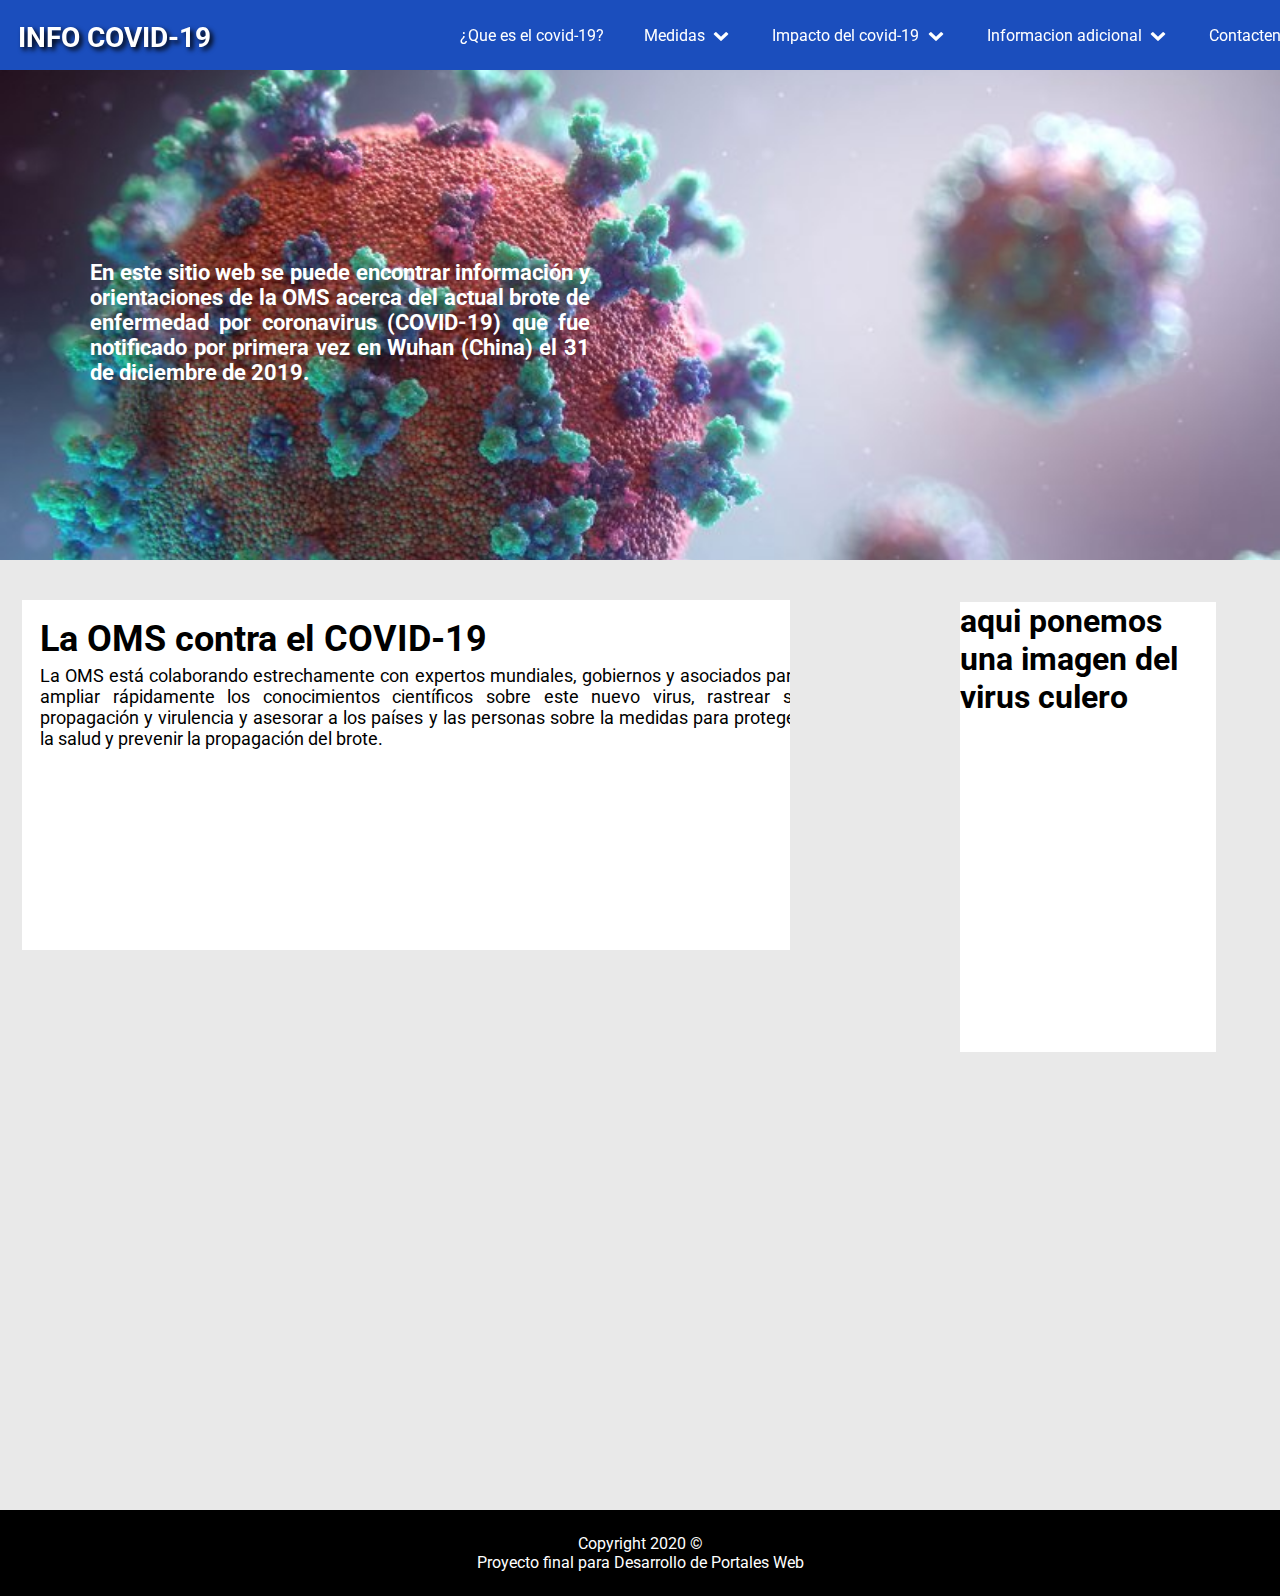
<file: index.html>
<!DOCTYPE html>
<html>
    <head>
        <meta charset="UTF-8">
        <title>INFO COVID-19</title>
        <meta name="viewport" content="width=device-width, initial-scale=1.0" />
        <link href="https://fonts.googleapis.com/css2?family=Roboto&display=swap" rel="stylesheet">
        <link rel="stylesheet" type="text/css" href="css/style.css">
        <link rel="stylesheet" type="text/css" href="css/index.css">
        <link rel="stylesheet" type="text/css" href="css/fontello.css">
    </head>
    <body>
        <header>
            <nav>
                <div>
                   <div class="tituloPrincipal">
                      <a href="../proyectoPortalaesWeb2020/index.html"><h1>INFO COVID-19</h1></a>
                   </div>
                   <div class="menu">
                        <nav>
                            <input type="checkbox" id="btnMenu">
                            <label for="btnMenu" class="icon-menu">Menu</label>
                            <ul>
                                <!---melvin------>
                                <li><a href="../proyectoPortalaesWeb2020/queEsElCoronaVirrus.html">¿Que es el covid-19?</a></li>
                                <!---Esta parte le toca al chino--->
                                <li><a href="#">Medidas<span class="icon-down-open"></span></a>
                                    <ul class="acomodar">
                                        <li><a href="#">¿Como evitarlo?</a></li>
                                        <li><a href="#">¿Como tratarlo?</a></li>
                                    </ul>
                                </li>
                                <!---Esta parte le toca al mauri--->
                                <li><a href="#">Impacto del covid-19<span class="icon-down-open"></span></a>
                                    <ul class="acomodar2">
                                        <li><a href="#">Impacto Social</a></li>
                                        <li><a href="#">Impacto Economico</a></li>
                                        <li><a href="#">Educacion</a></li>
                                    </ul>
                                </li>
                                
                                <li><a href="#">Informacion adicional<span class="icon-down-open"></span></a>
                                    <ul class="acomodar3"c>
                                        <li><a href="#">Estadisticas</a></li>
                                        <li><a href="#">Corrupcion en tiempos de pandemia</a></li>
                                        <li><a href="#">Comunicados</a></li>
                                    </ul>
                                </li>
                                
                                <!--AQUI PONEMOS UN FORMULARIO-->
                                <li><a href="#">Contactenos</a></li>
                            </ul>
                        </nav>
                   </div>
                </div>
             </nav>         
        </header>
        <!--------DE AQUI TODOS PARTEN PARA TRABAJAR (TODO DENTRO DEL MAIN)-------->
        <main>
            <div class="contendorPrincipal">
                <div class="portada">
                    <div class="capa"></div>
                    <div class="details">
                        <div class="detalle">
                            <p>En este sitio web se puede encontrar información y orientaciones de la OMS acerca del actual brote de enfermedad por coronavirus (COVID-19) que fue notificado por primera vez en Wuhan (China) el 31 de diciembre de 2019. </p>
                        </div>
                    </div>
                </div>

                <div class="contenedorInformativo">
                    <div class="contenedorInfo">
                        <h1>La OMS contra el COVID-19</h1>
                        <p>
                            La OMS está colaborando estrechamente con expertos mundiales, gobiernos y asociados para ampliar rápidamente los conocimientos científicos sobre este nuevo virus, rastrear su propagación y virulencia y asesorar a los países y las personas sobre la medidas para proteger la salud y prevenir la propagación del brote.
                        </p>
                    </div>
                 </div>
                 <div class="contenedorImagen">
                    <h1>aqui ponemos una imagen del virus culero</h1>
                </div>
            </div>
        </main>
        <!--------AQUI TERMINA-------->
        <footer>
            <div>
                <p>Copyright 2020 &copy;</p>
            </div>
            <div>
                <p>Proyecto final para Desarrollo de Portales Web</p>
            </div>
        </footer>
    </body>
</html>
</file>
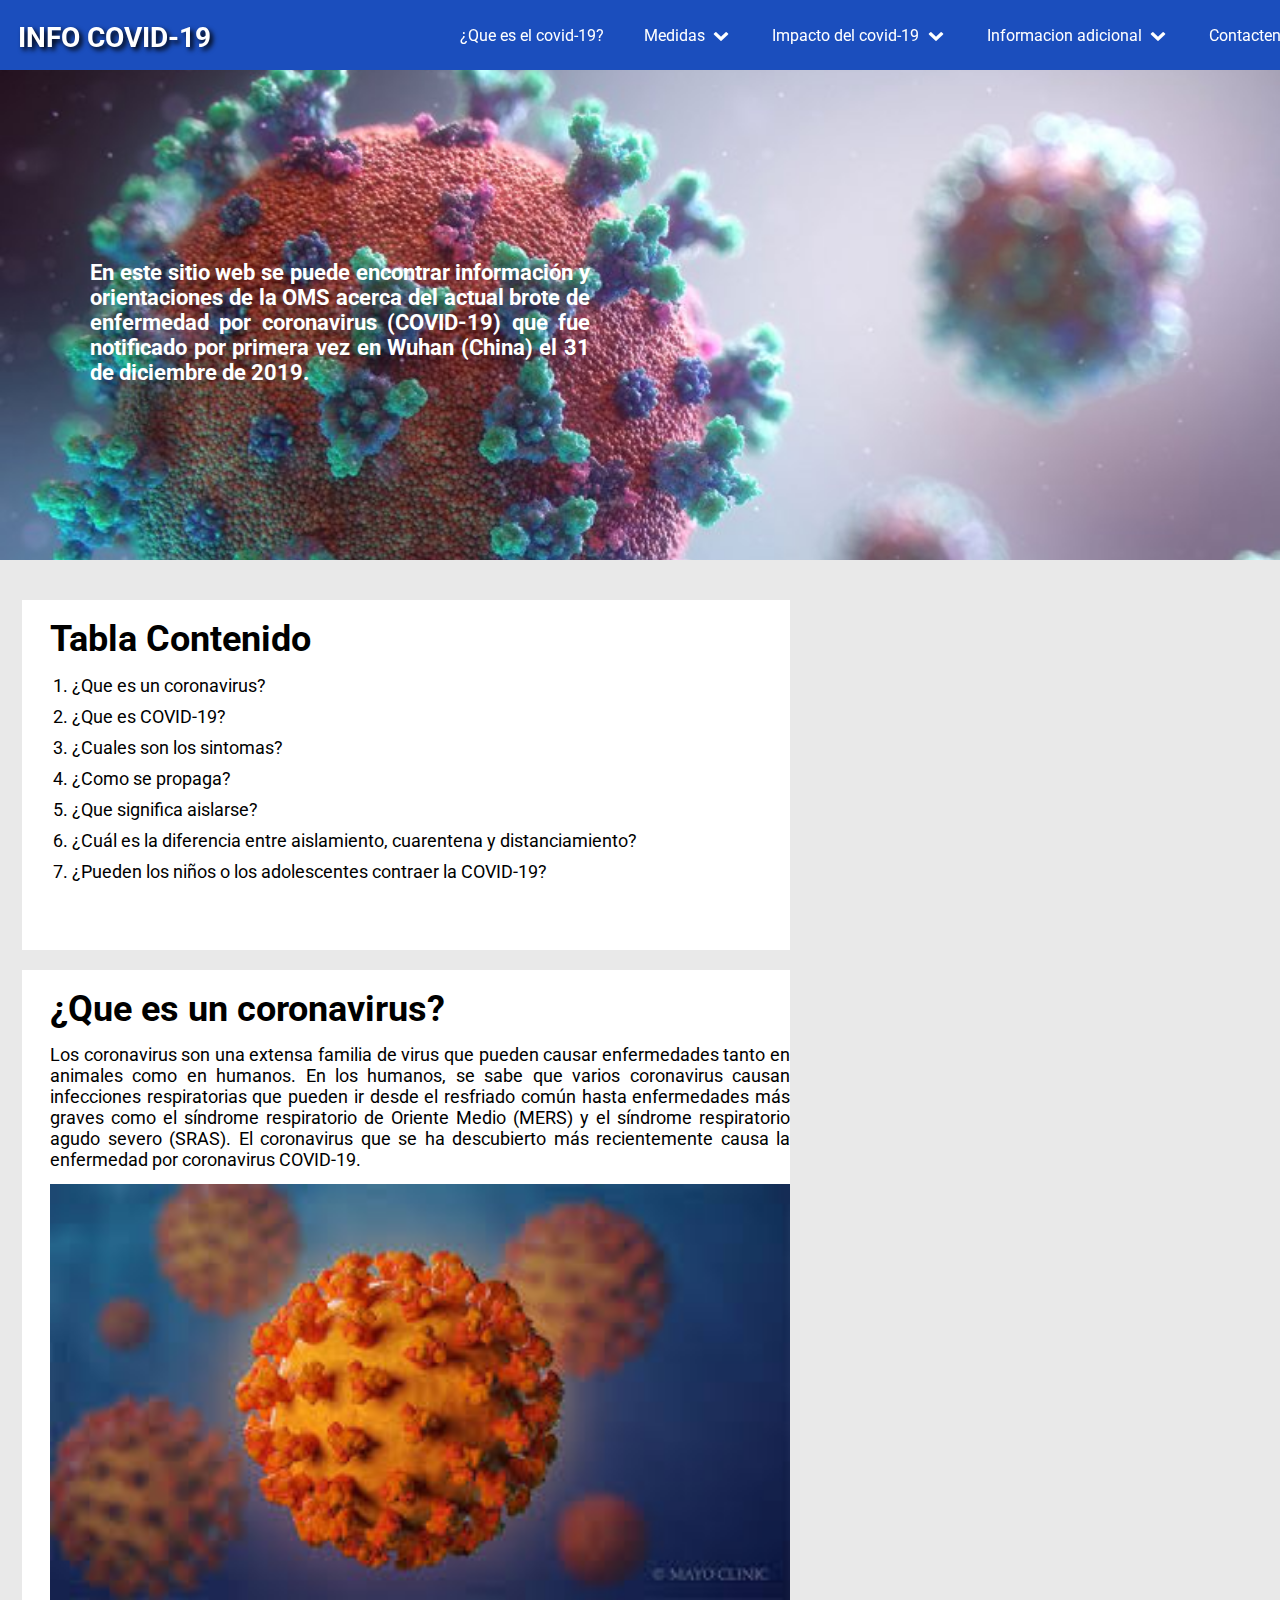
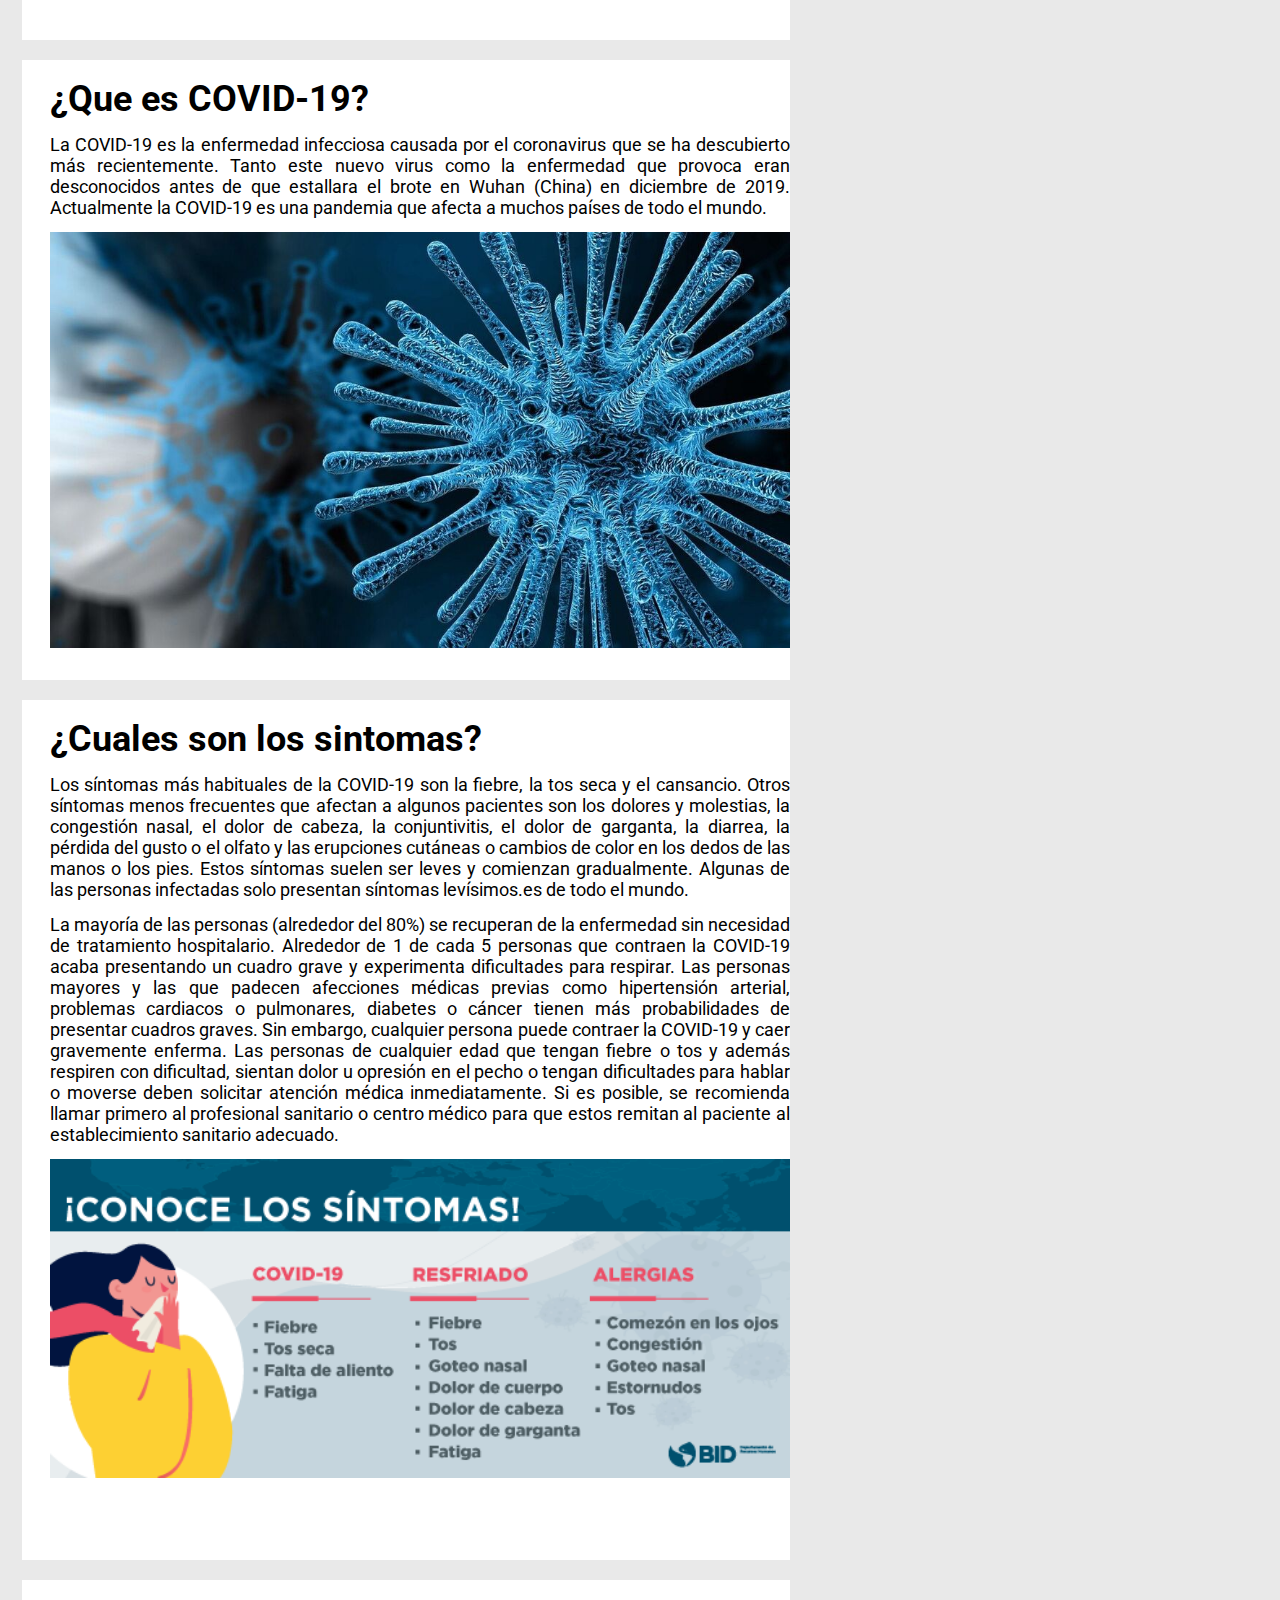
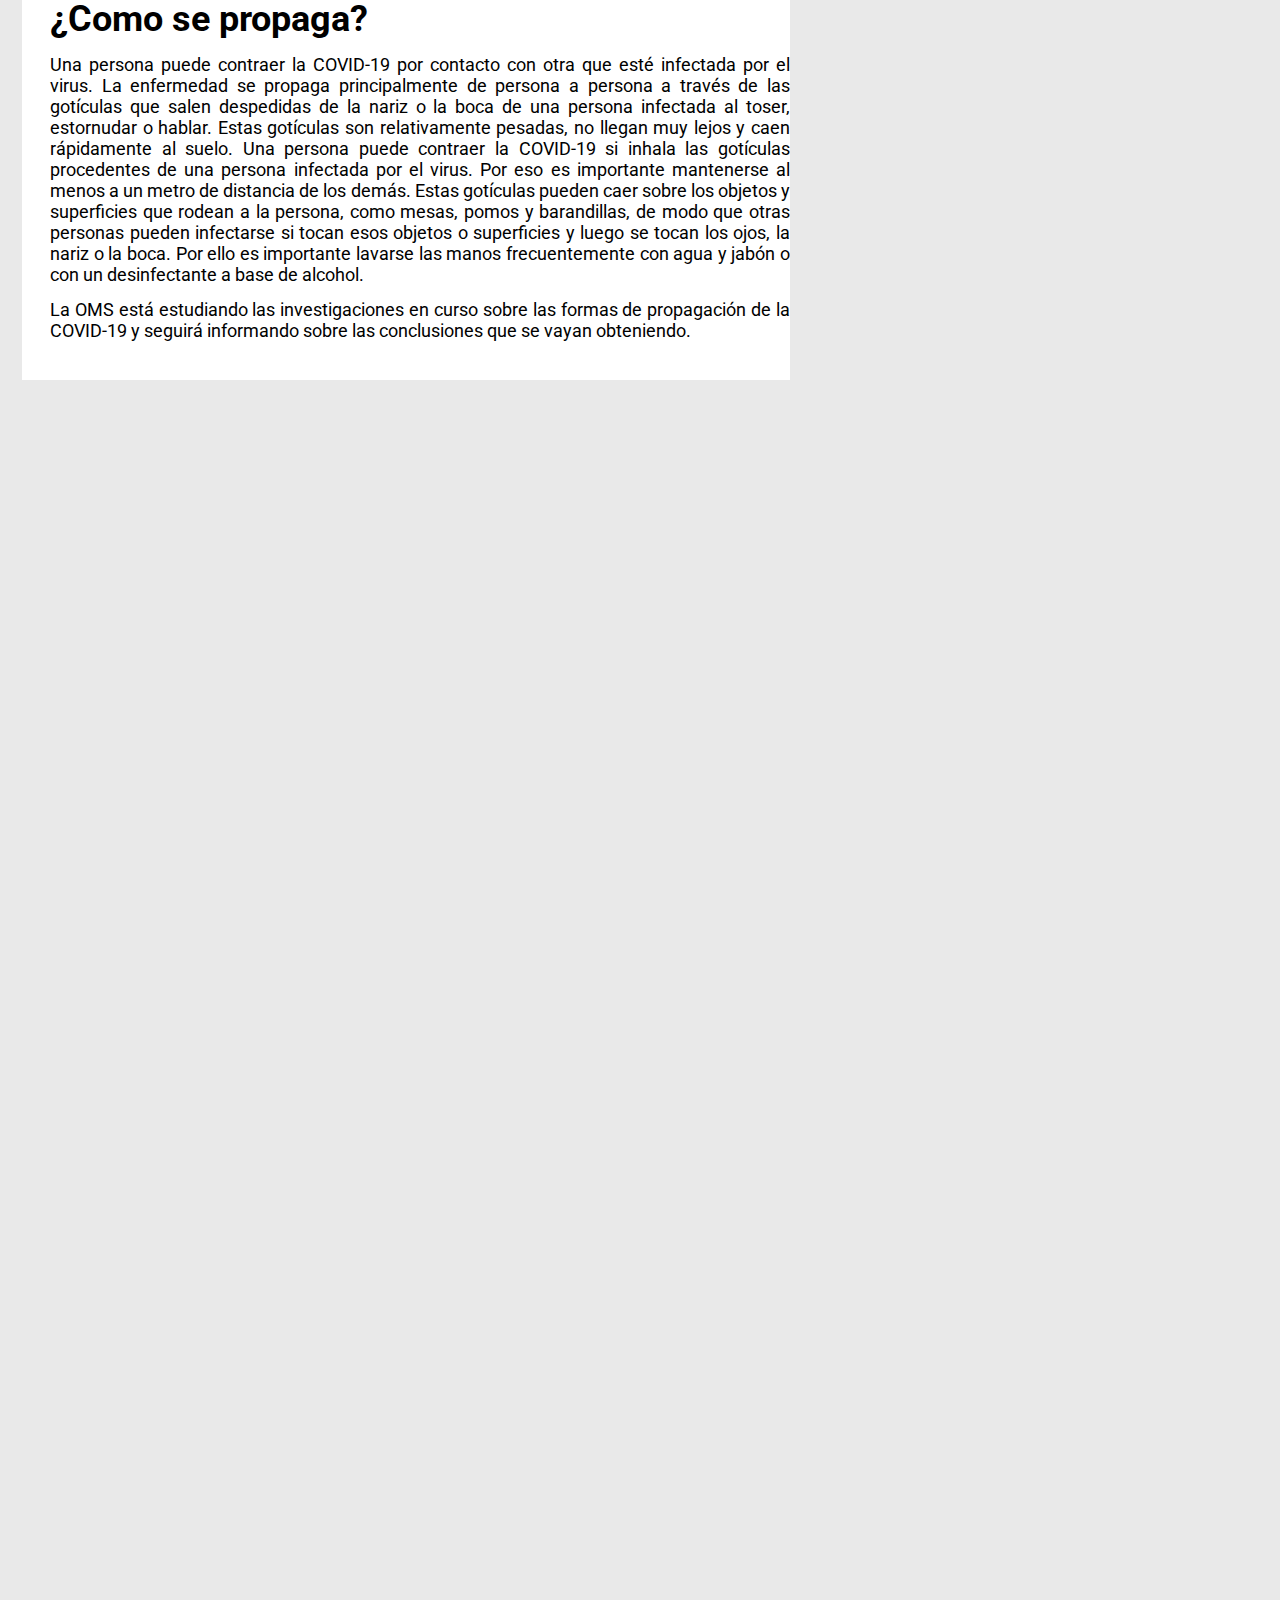
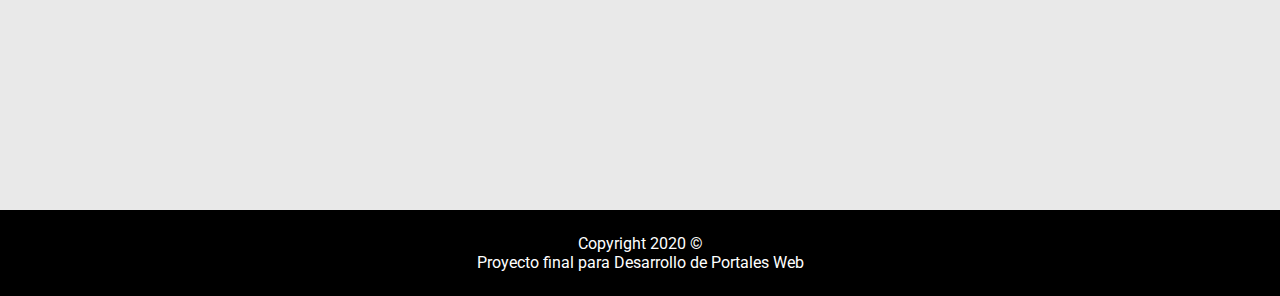
<file: queEsElCoronaVirrus.html>
<!DOCTYPE html>
<html>
    <head>
        <meta charset="UTF-8">
        <title>Proyecto Portales Web</title>
        <meta name="viewport" content="width=device-width, initial-scale=1.0" />
        <link href="https://fonts.googleapis.com/css2?family=Roboto&display=swap" rel="stylesheet">
        <link rel="stylesheet" type="text/css" href="css/style.css">
        <link rel="stylesheet" type="text/css" href="css/fontello.css">
        <link rel="stylesheet" type="text/css" href="css/queEsCoronavirus.css">
    </head>
    <body>
        <header>
            <nav>
                <div>
                   <div class="tituloPrincipal">
                      <a href="../proyectoPortalaesWeb2020/index.html"><h1>INFO COVID-19</h1></a>
                   </div>
                   <div class="menu">
                        <nav>
                            <input type="checkbox" id="btnMenu">
                            <label for="btnMenu" class="icon-menu">Menu</label>
                            <ul>
                                <!---melvin------>
                                <li><a href="../proyectoPortalaesWeb2020/queEsElCoronaVirus.html">¿Que es el covid-19?</a></li>
                                <!---Esta parte le toca al chino--->
                                <li><a href="#">Medidas<span class="icon-down-open"></span></a>
                                    <ul class="acomodar">
                                        <li><a href="#">¿Como evitarlo?</a></li>
                                        <li><a href="#">¿Como tratarlo?</a></li>
                                    </ul>
                                </li>
                                <!---Esta parte le toca al mauri--->
                                <li><a href="#">Impacto del covid-19<span class="icon-down-open"></span></a>
                                    <ul class="acomodar2">
                                        <li><a href="#">Impacto Social</a></li>
                                        <li><a href="#">Impacto Economico</a></li>
                                        <li><a href="#">Educacion</a></li>
                                    </ul>
                                </li>
                                
                                <li><a href="#">Informacion adicional<span class="icon-down-open"></span></a>
                                    <ul class="acomodar3"c>
                                        <li><a href="#">Estadisticas</a></li>
                                        <li><a href="#">Corrupcion en tiempos de pandemia</a></li>
                                        <li><a href="#">Comunicados</a></li>
                                    </ul>
                                </li>
                                
                                <!--AQUI PONEMOS UN FORMULARIO-->
                                <li><a href="#">Contactenos</a></li>
                            </ul>
                        </nav>
                   </div>
                </div>
             </nav>         
        </header>
        <!--------DE AQUI TODOS PARTEN PARA TRABAJAR (TODO DENTRO DEL MAIN)-------->
        <main>
            <div class="contendorPrincipal">
                <div class="portada">
                    <div class="capa"></div>
                    <div class="details">
                        <div class="detalle">
                            <p>En este sitio web se puede encontrar información y orientaciones de la OMS acerca del actual brote de enfermedad por coronavirus (COVID-19) que fue notificado por primera vez en Wuhan (China) el 31 de diciembre de 2019. </p>
                        </div>
                    </div>
                </div>
                <div class="contenedorInformativo">
                    <div class="informacionContenedor">
                        <h1>Tabla Contenido</h1>
                        <section>
                            <ol>
                                <a href="#1"><li>¿Que es un coronavirus?</li></a>
                                <a href="#2"><li>¿Que es COVID-19?</li></a>
                                <a href="#3"><li>¿Cuales son los sintomas?</li></a>
                                <a href="#4"><li>¿Como se propaga?</li></a>
                                <a href="#5"><li>¿Que significa aislarse?</li></a>
                                <a href="#6"><li>¿Cuál es la diferencia entre aislamiento, cuarentena y distanciamiento?</li></a>
                                <a href="#7"><li>¿Pueden los niños o los adolescentes contraer la COVID‑19?</li></a>
                            </ol>
                        </section>
                        
                    </div>
                    <a name="1"></a>
                </div>

                <div class="contenedorInformativo2">
                    <div class="informacionContenedor2">
                        <h1>¿Que es un coronavirus?</h1>
                        <p>
                            Los coronavirus son una extensa familia de virus que pueden causar enfermedades tanto en animales como en humanos. En los humanos, se sabe que varios coronavirus causan infecciones respiratorias que pueden ir desde el resfriado común hasta enfermedades más graves como el síndrome respiratorio de Oriente Medio (MERS) y el síndrome respiratorio agudo severo (SRAS). El coronavirus que se ha descubierto más recientemente causa la enfermedad por coronavirus COVID-19.
                        </p>
                        <img src="img/imgCoronavirus/img01.jpg">
                    </div>
                    <a name="2"></a>
                </div>

                <div class="contenedorInformativo3">
                    <div class="informacionContenedor3">
                        <h1>¿Que es COVID-19?</h1>
                        <p>
                            La COVID‑19 es la enfermedad infecciosa causada por el coronavirus que se ha descubierto más recientemente. Tanto este nuevo virus como la enfermedad que provoca eran desconocidos antes de que estallara el brote en Wuhan (China) en diciembre de 2019. Actualmente la COVID‑19 es una pandemia que afecta a muchos países de todo el mundo.
                        </p>
                        <img src="img/imgCoronavirus/img02.jpg">
                    </div>
                    <a name="3"></a>
                </div>

                <div class="contenedorInformativo4">
                    <div class="informacionContenedor4">
                        <h1>¿Cuales son los sintomas?</h1>
                        <p>
                            Los síntomas más habituales de la COVID-19 son la fiebre, la tos seca y el cansancio. Otros síntomas menos frecuentes que afectan a algunos pacientes son los dolores y molestias, la congestión nasal, el dolor de cabeza, la conjuntivitis, el dolor de garganta, la diarrea, la pérdida del gusto o el olfato y las erupciones cutáneas o cambios de color en los dedos de las manos o los pies. Estos síntomas suelen ser leves y comienzan gradualmente. Algunas de las personas infectadas solo presentan síntomas levísimos.es de todo el mundo.
                        </p>
                        <p>
                            La mayoría de las personas (alrededor del 80%) se recuperan de la enfermedad sin necesidad de tratamiento hospitalario. Alrededor de 1 de cada 5 personas que contraen la COVID‑19 acaba presentando un cuadro grave y experimenta dificultades para respirar. Las personas mayores y las que padecen afecciones médicas previas como hipertensión arterial, problemas cardiacos o pulmonares, diabetes o cáncer tienen más probabilidades de presentar cuadros graves. Sin embargo, cualquier persona puede contraer la COVID‑19 y caer gravemente enferma. Las personas de cualquier edad que tengan fiebre o tos y además respiren con dificultad, sientan dolor u opresión en el pecho o tengan dificultades para hablar o moverse deben solicitar atención médica inmediatamente. Si es posible, se recomienda llamar primero al profesional sanitario o centro médico para que estos remitan al paciente al establecimiento sanitario adecuado.
                        </p>

                        <img src="img/imgCoronavirus/img03.png">
                    </div>
                    <a name="4"></a>
                </div>
                
                <div class="contenedorInformativo5">
                    <div class="informacionContenedor5">
                        <h1>¿Como se propaga?</h1>
                        <p>
                            Una persona puede contraer la COVID‑19 por contacto con otra que esté infectada por el virus. La enfermedad se propaga principalmente de persona a persona a través de las gotículas que salen despedidas de la nariz o la boca de una persona infectada al toser, estornudar o hablar. Estas gotículas son relativamente pesadas, no llegan muy lejos y caen rápidamente al suelo. Una persona puede contraer la COVID‑19 si inhala las gotículas procedentes de una persona infectada por el virus. Por eso es importante mantenerse al menos a un metro de distancia de los demás. Estas gotículas pueden caer sobre los objetos y superficies que rodean a la persona, como mesas, pomos y barandillas, de modo que otras personas pueden infectarse si tocan esos objetos o superficies y luego se tocan los ojos, la nariz o la boca. Por ello es importante lavarse las manos frecuentemente con agua y jabón o con un desinfectante a base de alcohol.
                        </p>
                        <p>
                            La OMS está estudiando las investigaciones en curso sobre las formas de propagación de la COVID‑19 y seguirá informando sobre las conclusiones que se vayan obteniendo.
                        </p>
                    </div>
                    
                </div>
                
            </div>
        </main>
        <!--------AQUI TERMINA-------->
        <footer>
            <div>
                <p>Copyright 2020 &copy;</p>
            </div>
            <div>
                <p>Proyecto final para Desarrollo de Portales Web</p>
            </div>
        </footer>
    </body>
</html>
</file>
<file: css/style.css>
*{
        block-size: border-box;
        margin: 0;
        padding: 0;
 }


 body{
 	font-family: 'Roboto', sans-serif;
 }

header{
	background: #1B4EBD;
	height: 70px;
 	width: 100%;
 	margin-top: -10px;
 	position: fixed;
 	z-index: 100;
}

 .tituloPrincipal h1{
 	margin-top: 5px;
 	padding: 10px;
	padding-left: 0.60em;
	margin: 0.4em 1px;
  	text-shadow: 2.1em 0.1em 0.04em #333;
  	text-shadow: 0.1em 0.1em 0.2em black;
  	color: #fff;
  	font-style: 18px;
  	font-size: 28px;
 }

 .tituloPrincipal a{
 	text-decoration: none;
 }

.menu nav{
	margin-left: 440px;
	color: #fff;
	margin-top: -50px;
	
}

#btnMenu{
	display: none;
	cursor: pointer;
}

header nav label{
	display: none;
}

 .menu ul{
 	display: flex;
 	list-style: none;
 	width: 1200px;
 }

 .menu ul ul{
 	display: none;
 	background: #1B4EBD;
 	margin-top: 9px;
 }

.menu a{
	margin-top: -14px;
	color: #fff;
	text-decoration: none;
	padding: 15px 20px;
	display: block;
}

.menu a:hover{
	background: rgb(0,0,0,0.3);
}

.menu a span{
	margin-left: 5px;
}


.menu ul li:hover ul{
	display: block;
	position: absolute;
	width: 220px;
}





footer{
	display: flex;
  	flex-direction: column;
  	justify-content: space-between;
  	align-items: center;
  	background-color: black;
  	padding: 1.5em 1em;
  	color: #fff;
  	margin-top: 0px;

}
</file>
<file: css/index.css>
/*---------------------------------*/
.contendorPrincipal{
 	width: 100%;
	height: 1500px;
	margin-top: 10px;
	background:  #E9E9E9;
	overflow: hidden;	
}

.portada{
    width: 100%;
    height: 500px;
    margin-top: -70px;
    background-size: 100%;
    background-image: url(../img/slider1.jpg);
    position: relative;
}

.capa{
    width: 100%;
    height: 100%;
    position: absolute;
    opacity: 0.2;
}

.details{
    width: 100%;
    max-width: 1200px;
    position: relative;
    margin:auto;
    left: 50px;
}
.detalle{
    width: 100%;
    max-width: 500px;
    position: relative;
    top: 200px;
    color: white;
}


.detalle p{
    margin-top: 120px;
    font-size: 22px;
    text-align: justify;
    font-weight: bold;
}

.contenedorInformativo{
	width: 60%;
	max-width: 1050px;
	height: 350px;
	margin-left: 22px;
	background: #fff;
    overflow: hidden;
    margin-top: 40px;

}

.contenedorInfo{
	margin-left: 30px
	margin-top: 10px;
	width: 780px;
	height: 40px;
	font-size: 18px;
	text-align: justify;
}

.contenedorInfo h1{
	margin-left: 18px;
	margin-top: 18px;

}

.contenedorInfo p{
	margin-left: 18px;
	margin-top: 5px;
}


.contenedorImagen{
	width: 20%;
	max-width: 1050px;
	height: 450px;
	margin-left: 960px;
	margin-top: -348px;
	background: #fff;
    overflow: hidden;	
}
</file>
<file: css/fontello.css>
@font-face {
  font-family: 'fontello';
  src: url('../font/fontello.eot?60477059');
  src: url('../font/fontello.eot?60477059#iefix') format('embedded-opentype'),
       url('../font/fontello.woff2?60477059') format('woff2'),
       url('../font/fontello.woff?60477059') format('woff'),
       url('../font/fontello.ttf?60477059') format('truetype'),
       url('../font/fontello.svg?60477059#fontello') format('svg');
  font-weight: normal;
  font-style: normal;
}
/* Chrome hack: SVG is rendered more smooth in Windozze. 100% magic, uncomment if you need it. */
/* Note, that will break hinting! In other OS-es font will be not as sharp as it could be */
/*
@media screen and (-webkit-min-device-pixel-ratio:0) {
  @font-face {
    font-family: 'fontello';
    src: url('../font/fontello.svg?60477059#fontello') format('svg');
  }
}
*/
 
 [class^="icon-"]:before, [class*=" icon-"]:before {
  font-family: "fontello";
  font-style: normal;
  font-weight: normal;
  speak: never;
 
  display: inline-block;
  text-decoration: inherit;
  width: 1em;
  margin-right: .2em;
  text-align: center;
  /* opacity: .8; */
 
  /* For safety - reset parent styles, that can break glyph codes*/
  font-variant: normal;
  text-transform: none;
 
  /* fix buttons height, for twitter bootstrap */
  line-height: 1em;
 
  /* Animation center compensation - margins should be symmetric */
  /* remove if not needed */
  margin-left: .2em;
 
  /* you can be more comfortable with increased icons size */
  /* font-size: 120%; */
 
  /* Font smoothing. That was taken from TWBS */
  -webkit-font-smoothing: antialiased;
  -moz-osx-font-smoothing: grayscale;
 
  /* Uncomment for 3D effect */
  /* text-shadow: 1px 1px 1px rgba(127, 127, 127, 0.3); */
}
 
.icon-down-open:before { content: '\e800'; } /* '' */
.icon-menu:before { content: '\f0c9'; } /* '' */
</file>
<file: css/queEsCoronavirus.css>
.contendorPrincipal{
 	width: 100%;
	height: 5000px;
	margin-top: 10px;
	background:  #E9E9E9;
	overflow: hidden;	
}

.portada{
    width: 100%;
    height: 500px;
    margin-top: -70px;
    background-size: 100%;
    background-image: url(../img/slider1.jpg);
    position: relative;
}

.capa{
    width: 100%;
    height: 100%;
    position: absolute;
    opacity: 0.2;
}

.details{
    width: 100%;
    max-width: 1200px;
    position: relative;
    margin:auto;
    left: 50px;
}
.detalle{
    width: 100%;
    max-width: 500px;
    position: relative;
    top: 200px;
    color: white;
}


.detalle p{
    margin-top: 120px;
    font-size: 22px;
    text-align: justify;
    font-weight: bold;
}

.contenedorInformativo{
	width: 60%;
	max-width: 1050px;
	height: 350px;
	margin-left: 22px;
	background: #fff;
    overflow: hidden;
    margin-top: 40px;

}

.informacionContenedor{
    margin-left: 28px;
    margin-top: 18px;
    font-size: 18px;
}

.informacionContenedor ol {
    margin-top: 15px;
}

.informacionContenedor ol a{
    text-decoration: none;
    color: black;
}

.informacionContenedor ol a li{
    margin-left: 22px;
    margin-top: 10px;
}

.informacionContenedor ol a:hover li{
    color: red;
}


.contenedorInformativo2{
    width: 60%;
    max-width: 1050px;
    height: 670px;
    margin-left: 22px;
    background: #fff;
    overflow: hidden;
    margin-top: 20px;
}

.informacionContenedor2{
    margin-left: 28px;
    margin-top: 18px;
    font-size: 18px;
}

.informacionContenedor2 p{
    margin-top: 14px;
    text-align: justify;
    width: 740px;
}

.informacionContenedor2 img{
    margin-top: 14px;
    width: 740px;   
}


.contenedorInformativo3{
    width: 60%;
    max-width: 1050px;
    height: 620px;
    margin-left: 22px;
    background: #fff;
    overflow: hidden;
    margin-top: 20px;
}

.informacionContenedor3{
    margin-left: 28px;
    margin-top: 18px;
    font-size: 18px;
}

.informacionContenedor3 p{
    margin-top: 14px;
    text-align: justify;
    width: 740px;
}

.informacionContenedor3 img{
    margin-top: 14px;
    width: 740px;   
}


.contenedorInformativo4{
    width: 60%;
    max-width: 1050px;
    height: 860px;
    margin-left: 22px;
    background: #fff;
    overflow: hidden;
    margin-top: 20px;
}

.informacionContenedor4{
    margin-left: 28px;
    margin-top: 18px;
    font-size: 18px;
}

.informacionContenedor4 p{
    margin-top: 14px;
    text-align: justify;
    width: 740px;
}

.informacionContenedor4 img{
    margin-top: 14px;
    width: 740px;   
}



.contenedorInformativo5{
    width: 60%;
    max-width: 1050px;
    height: 400px;
    margin-left: 22px;
    background: #fff;
    overflow: hidden;
    margin-top: 20px;
}

.informacionContenedor5{
    margin-left: 28px;
    margin-top: 18px;
    font-size: 18px;
}

.informacionContenedor5 p{
    margin-top: 14px;
    text-align: justify;
    width: 740px;
}

.informacionContenedor5 img{
    margin-top: 14px;
    width: 740px;   
}
</file>
